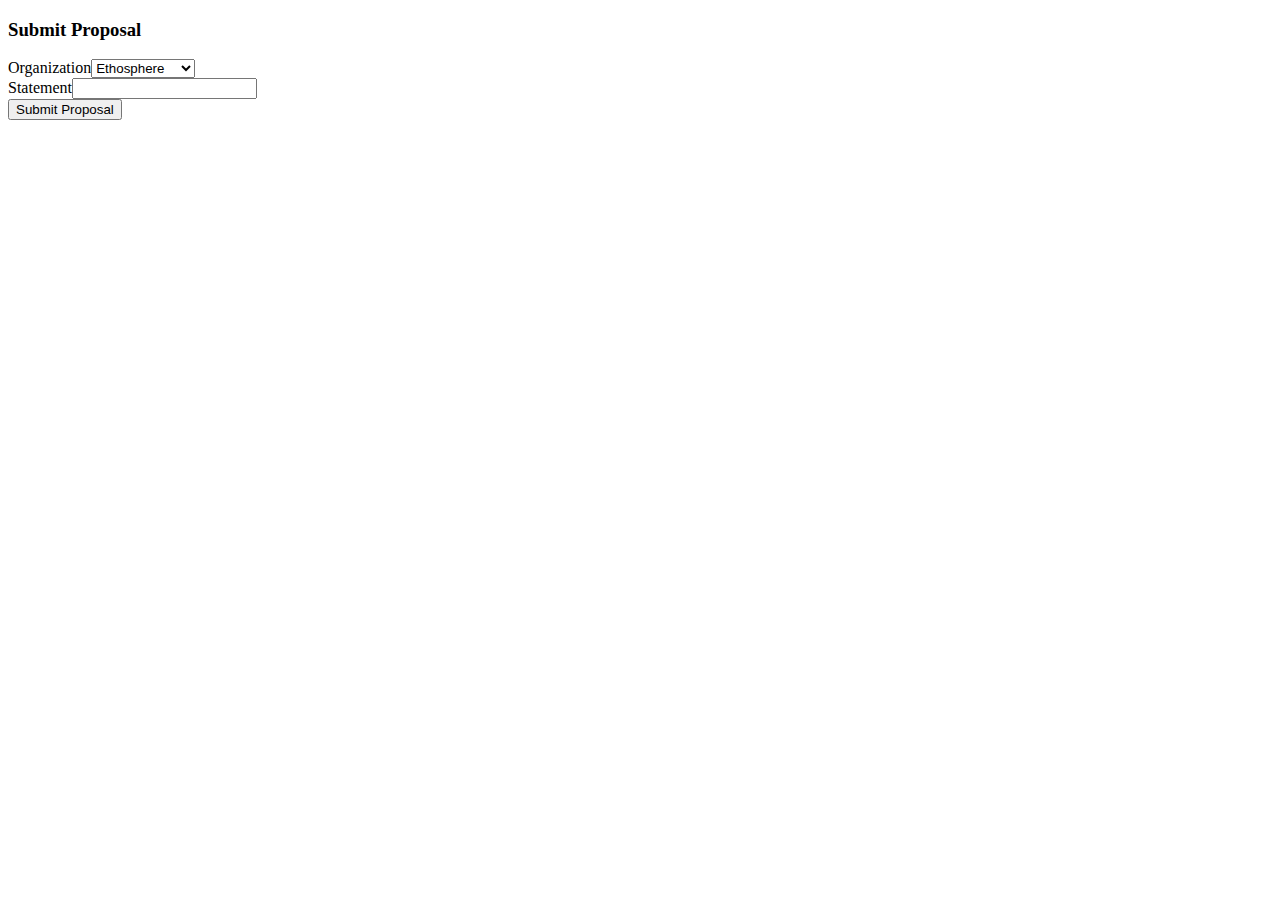
<file: blockized-code/simple header/blockground.html>
<!DOCTYPE html>
<html>
    <head>
        <!--
        <link rel="stylesheet" href="./example.css">
        -->
    </head>
<body>
<div id="forFFF"></div>

</body>
<head>
    <script src="./splitcode.js"></script>
</head>
</html>
</file>
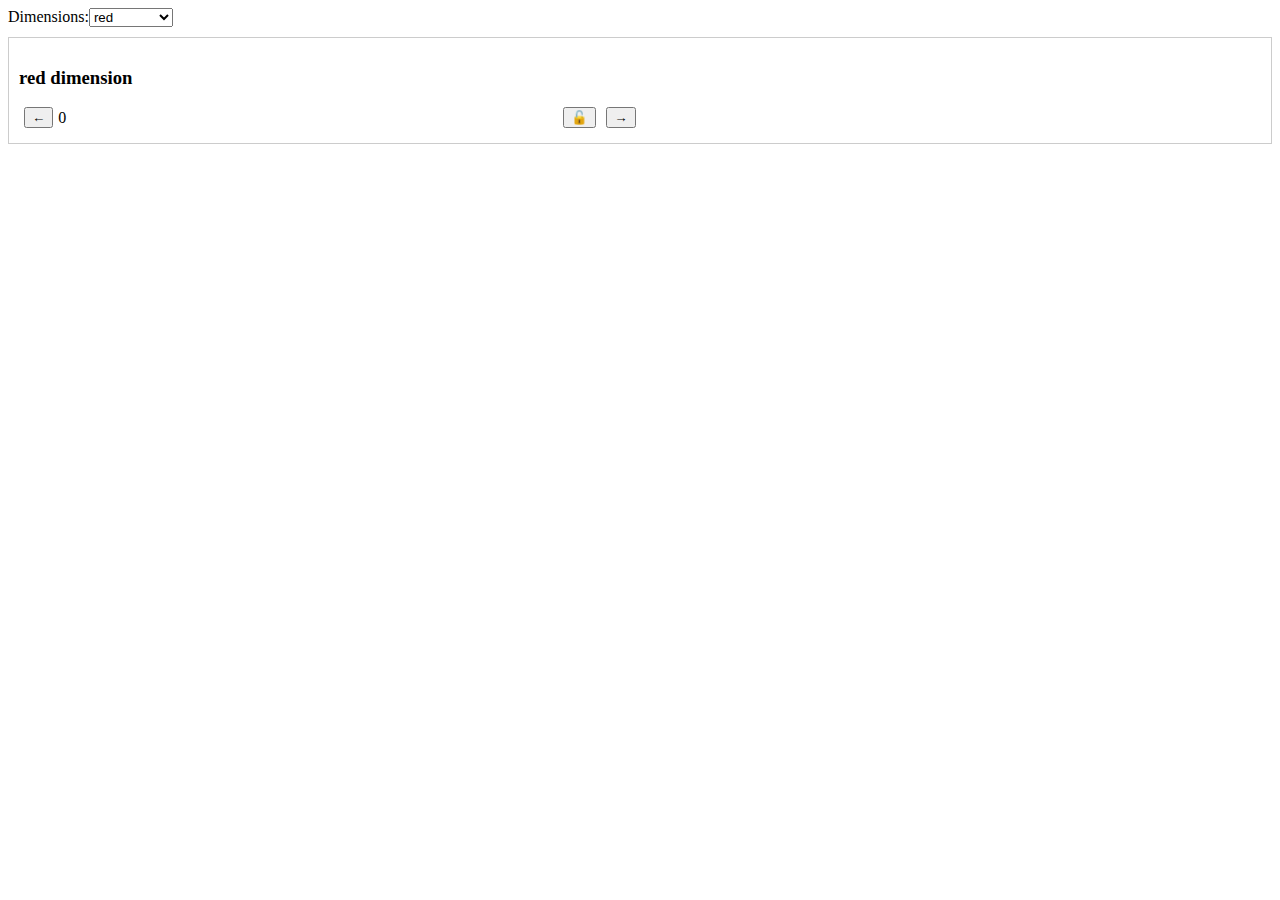
<file: database/data-navigation/general-data-nav.html>
<!DOCTYPE html>
<html>
    <head>
        <style>
        .data-container {
            border: 1px solid #ccc;
            padding: 10px;
            margin: 10px 0;
        }
        .data-row {
            display: flex;
            align-items: center;
            margin-bottom: 5px;
        }
        .data-row button {
            margin: 0 5px;
        }
        </style>
    </head>
<body>
    <div id="navigation"></div>
    <div id="dataContainer" class="data-container">
    </div>
    <div id="colors">

    </div>
    <div>
        
    </div>
<head>
    <!--<script src="./datanav.js"></script>-->
    <!-- <script src="fs"></script> -->
    <script src="./datanav-colors.js">
    </script>
</head>
</html>
</file>
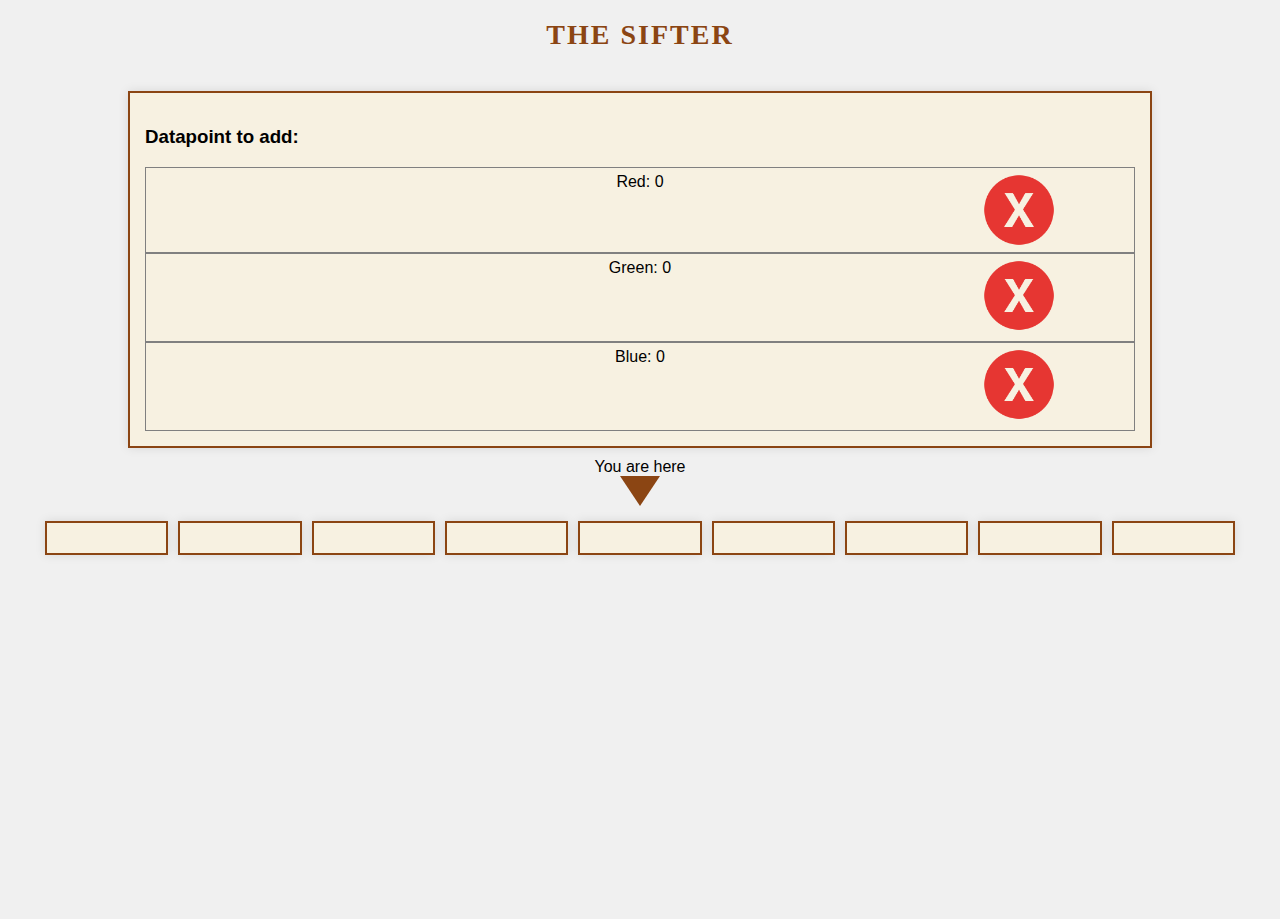
<file: database/sifter_2/sifter-demo.html>
<!DOCTYPE html>
<html lang="en">
  <head>
    <meta charset="UTF-8" />
    <meta name="viewport" content="width=device-width, initial-scale=1.0" />
    <title>Proposal Creator</title>
    <script src="./sifter-demo.js">
    </script>
    <style>
      .container {
        display:flex;
        justify-content: center;
      }

      h1 {
        font-family: "Georgia", serif;
        text-align: center;
        color: #8b4513; /* Sienna */
        font-size: 28px;
        margin-bottom: 30px;
        text-transform: uppercase;
        letter-spacing: 2px;
      }

      label {
        display: block;
        margin-bottom: 10px;
        font-weight: bold;
      }

      select,
      textarea {
        width: 100%;
        padding: 10px;
        margin-bottom: 20px;
        border: 1px solid #8b4513; /* Sienna */
        background-color: #faf6e9; /* Very light parchment */
        color: #2c1a0e;
        font-family: "Courier New", monospace;
      }

      textarea {
        height: 150px;
        resize: vertical;
      }

      button:hover {
        background-color: #a0522d; /* Sienna, slightly lighter */
      }
    </style>
    <style>
      body {
        justify-content: center;
        align-items: center;
        height: 100vh;
        margin: 0;
        background-color: #f0f0f0;
        font-family: Arial, sans-serif;
      }

      textarea#scrollTextarea {
        height: 10px;
        align-self: center;
        width: 63.5%;
        border: none;
        border-left: 4px solid #2d2626;
        border-right: 4px solid #2d2626;
        padding: 10px;
        box-sizing: border-box;
        font-size: 16px;
        background-color: #ffefcb;
        resize: vertical;

        transition: height 3s ease;
      }
      textarea#scrollTextarea:focus {
        outline: none;
        border-left: 3px solid black;
        border-right: 3px solid black;
      }
    </style>
    <style>
      .card {
        background-color: #f7f1e1; /* Slightly lighter parchment for contrast */
        border: 2px solid #8b4513; /* Sienna border */
        padding: 15px;
        margin: 5px;
        box-shadow: 0 0 10px rgba(0, 0, 0, 0.1);
        display: flex;
        flex-direction: column;
        align-items: center;
        width: calc(11.11111% - 10px); /* Subtracting margins */
        box-sizing: border-box;
      }
      .card:hover {
        border-color:#2c1a0e
      }
      .card-title {
        font-size: 18px;
        text-align: center;
        color: #8b4513; /* Sienna */
        margin-bottom: 10px;
        text-transform: uppercase;
        letter-spacing: 1px;
      }
      .card-content {
        font-family: "Courier New", monospace;
        text-align: justify;
        line-height: 1.4;
        font-size: 14px;
      }
      .card-container {
        display: flex;
        flex-wrap: wrap;
        justify-content: center;
        max-width: 1200px;
        margin: 0 auto;
      }

      .curr_datapt {
        background-color: #f7f1e1; /* Slightly lighter parchment for contrast */
        border: 2px solid #8b4513; /* Sienna border */
        padding: 15px;
        margin: 10px;
        box-shadow: 0 0 10px rgba(0, 0, 0, 0.1);
        align-items: center;
        width: 80%; /* Subtracting margins */
        box-sizing: border-box;
      }
      .dim_nav {
        display: flex;
        margin-bottom: 5px;
        border: 1px solid gray;
        padding: 5px;
        margin: 0;
      }
      p {
        padding: 0;
        margin: 0;
      }
      .arrow {
        width: 0;
        height: 0;
        border-left: 20px solid transparent;
        border-right: 20px solid transparent;
        border-top: 30px solid #8b4513;
        margin-bottom: 10px;
      }
    </style>
  </head>
  <body>
    <h1>The Sifter</h1>
    <div class="container">
    <div class="curr_datapt">
      <h3>Datapoint to add:</h3>
      <div class="dim_nav">
        <div style="width: 15%"></div>
        <span style="width: 70%; text-align: center">Red: 0</span>
        <div style="width: 15%; display: flex">
          <img src="./xbox.png" style="max-width: 50%" />
        </div>
      </div>
      <div class="dim_nav">
        <div style="width: 15%"></div>
        <span style="width: 70%; text-align: center">Green: 0</span>
        <div style="width: 15%">
          <img src="./xbox.png" style="max-width: 50%" />
        </div>
      </div>
      <div class="dim_nav">
        <div style="width: 15%"></div>
        <span style="width: 70%; text-align: center">Blue: 0</span>
        <div style="width: 15%">
          <img src="./xbox.png" style="max-width: 50%" />
        </div>
      </div>
    </div>
    </div>
    <div style="text-align: center;">
        You are here
    </div>
    <div style="display: flex;justify-content: center;">

        <div class="arrow"></div>
    </div>
    <div class="card-container">
      <div class="card"></div>
      <div class="card"></div>
      <div class="card"></div>

      <div class="card"></div>

      
      <div class="card"></div>
      <div class="card"></div>
      <div class="card"></div>
      <div class="card"></div>
      <div class="card"></div>
    </div>
  </body>
</html>
</file>
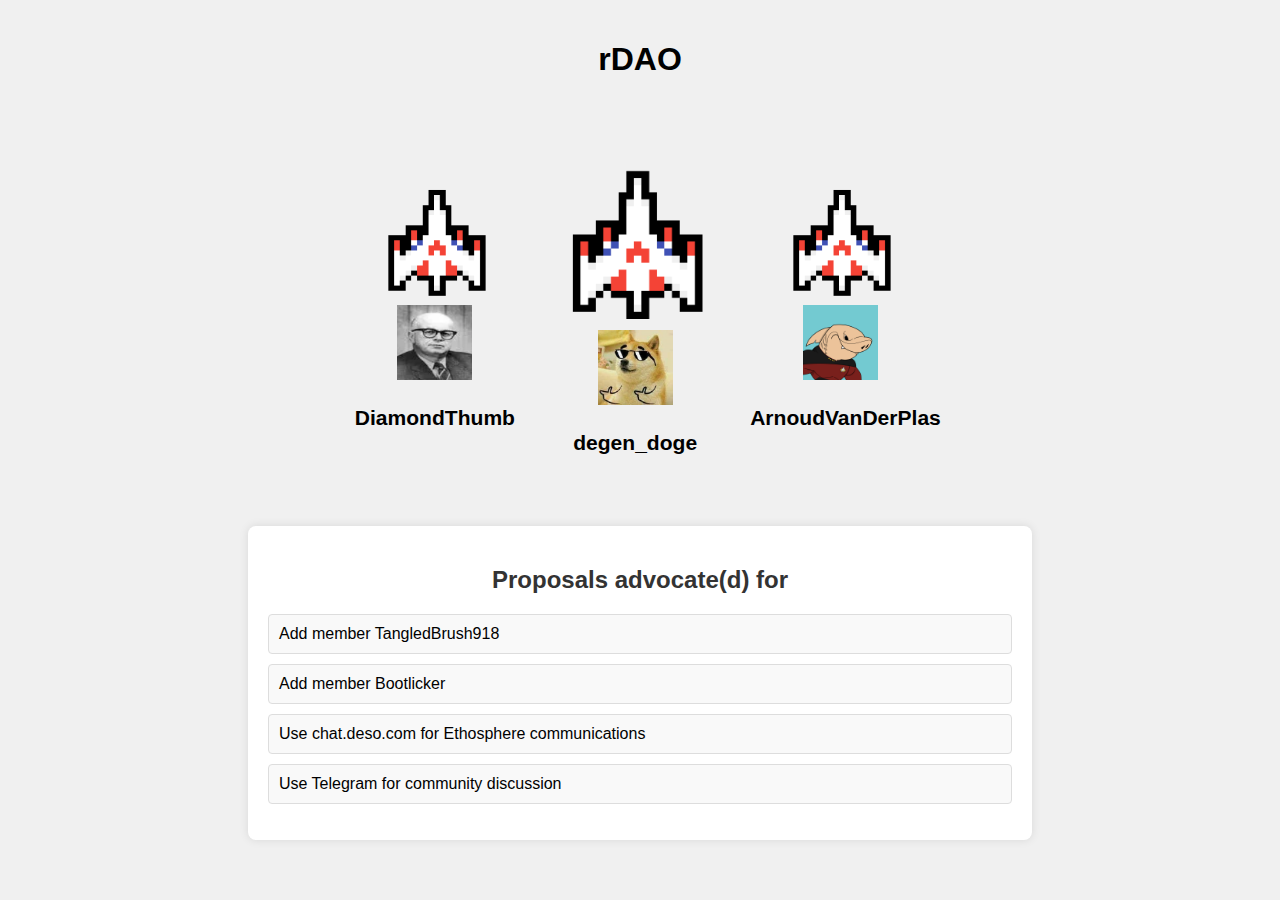
<file: rdao_interface/spaceship/spaceship.html>
<!DOCTYPE html>
<html>
    <head>
        <style>
            body {
                font-family: Arial, sans-serif;
                background-color: #f0f0f0;
                margin: 0;
                padding: 20px;
                display: flex;
                flex-direction: column;
                align-items: center;
            }
            .spaceship {
                display:flex;
                justify-content: center;
                align-items: center;
                margin: 50px 0;
                position: relative;
            }
            .copilot, .commander {
                flex: 1;
                color: black;
            }
            .commander {
                width: 40%;
                /*height: 175px;*/
                

                justify-content: center;
                align-items:center;
                margin: 0 5px;
                font-size: 18px;
                font-weight: bold;
                text-align: center;
                /*background-image: url("spaceinvader.png");
                background-size: 200px;*/
            }
            .copilot {
                width:30%;
                text-align: center;
                margin: 0 10px;
                font-size: 18px;
                font-weight: bold;
                /*background-image: url("spaceinvader.png");
                background-size: 100px;*/
            }
            .proposals {
                width: 60%;
                background-color: white;
                padding: 20px;
                box-shadow: 0 0 10px rgba(0, 0, 0, 0.1);
                border-radius: 8px;
            }
            .proposals h2 {
                text-align: center;
                color: #333;
            }
            .proposals ul {
                list-style-type: none;
                padding: 0;
            }
            .proposals ul li {
                background-color: #f9f9f9;
                margin: 10px 0;
                padding: 10px;
                border: 1px solid #ddd;
                border-radius: 4px;
            }
        </style>
    </head>
<body>
<h1>rDAO</h1>
<div id="forFFF"></div>
<div id="spaceship-container" class="spaceship" >
    <div class="copilot" id="copilot1">
    </div>
        
    <div class="commander" id="commander">
        
    </div>
    <div class="copilot" id="copilot2">
    </div>
</div>
<div class="proposals">
    <h2>Proposals advocate(d) for</h2>
    <ul id="proposal_list">
    </ul>
</div>

</body>
<head>
    <script src="./spaceship.js"></script>
</head>
</html>
</file>
